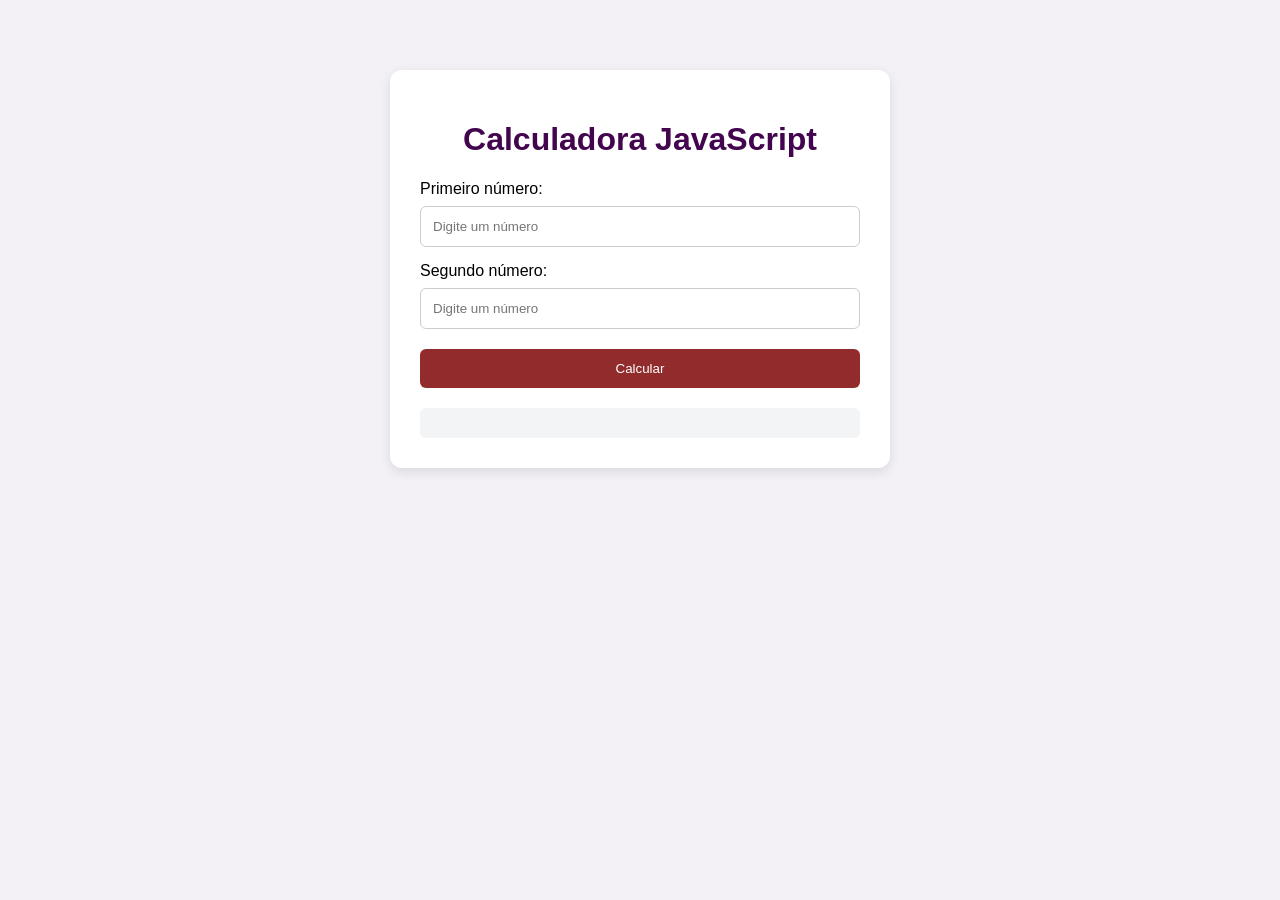
<file: javaScript/javascript_aula1/projeto_c_java/Index.html>
<!DOCTYPE html>
<html lang="pt-BR">
<head>
 <meta charset="UTF-8">
 <meta name="viewport" content="width=device-width, initial-scale=1.0">
 <title>Calculadora JavaScript</title>
 <link rel="stylesheet" href="style.css">
</head>
<body>
 <main class="container">
 <h1>Calculadora JavaScript</h1>
 <label for="numero1">Primeiro número:</label>
 <input type="number" id="numero1" placeholder="Digite um número">
 <label for="numero2">Segundo número:</label>
 <input type="number" id="numero2" placeholder="Digite um número">
 <button id="btnCalcular">Calcular</button>
 <section id="resultado" aria-live="polite">
 <!--Os resultados aparecerão aqui.-->
 </section>
 </main>
 <script src="script.js"></script>
</body>
</html>
</file>
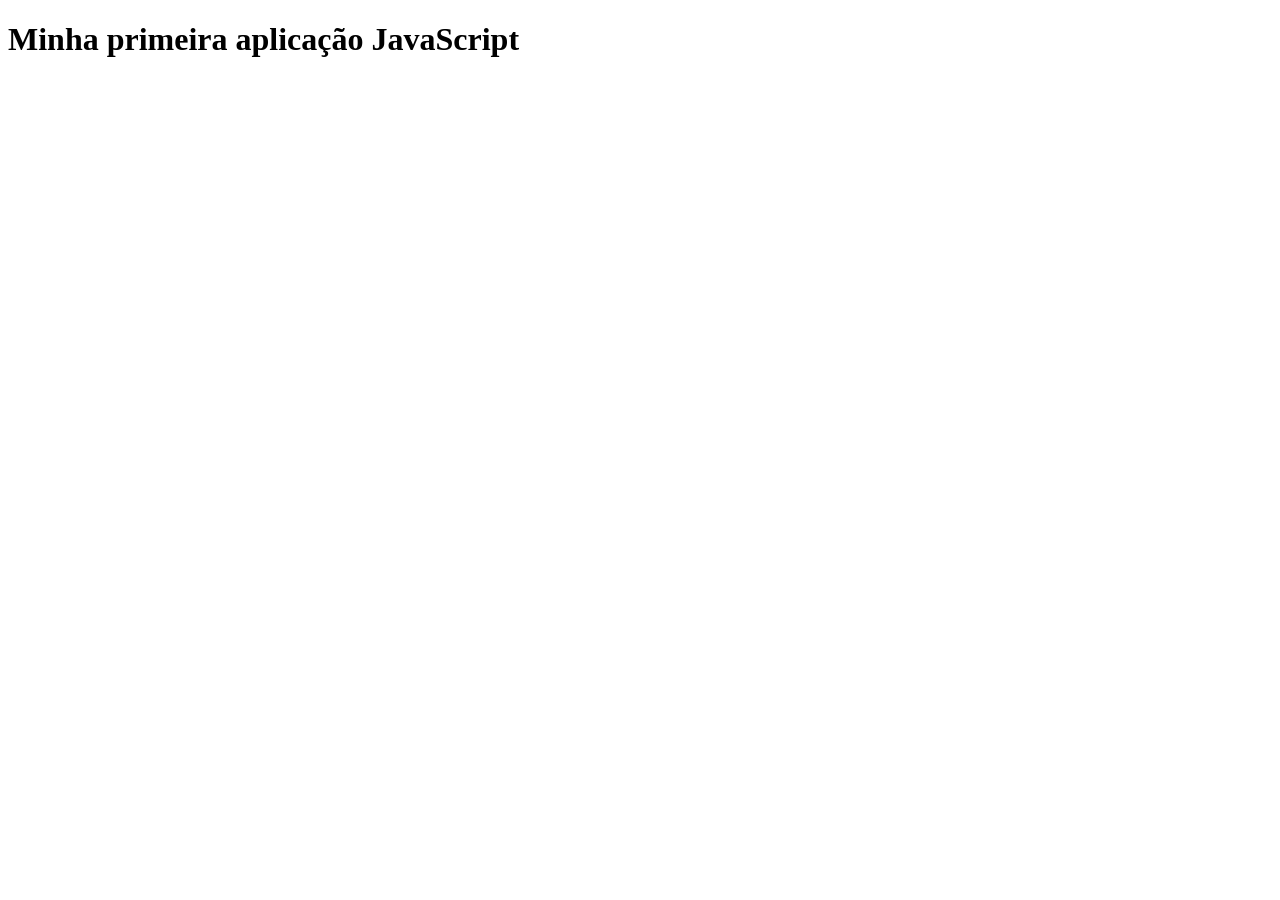
<file: javaScript/javascript_aula1/projeto_c_java1/index.html>
<!DOCTYPE html>
<html lang="pt-BR">
<head>
 <meta charset="UTF-8">
 <meta name="viewport" content="width=device-width, initial-scale=1.0">
 <title>Minha primeira aplicação</title>
</head>
<body>
 <h1>Minha primeira aplicação JavaScript</h1>
 <script src="script.js"></script>
</body>
</html>
</file>
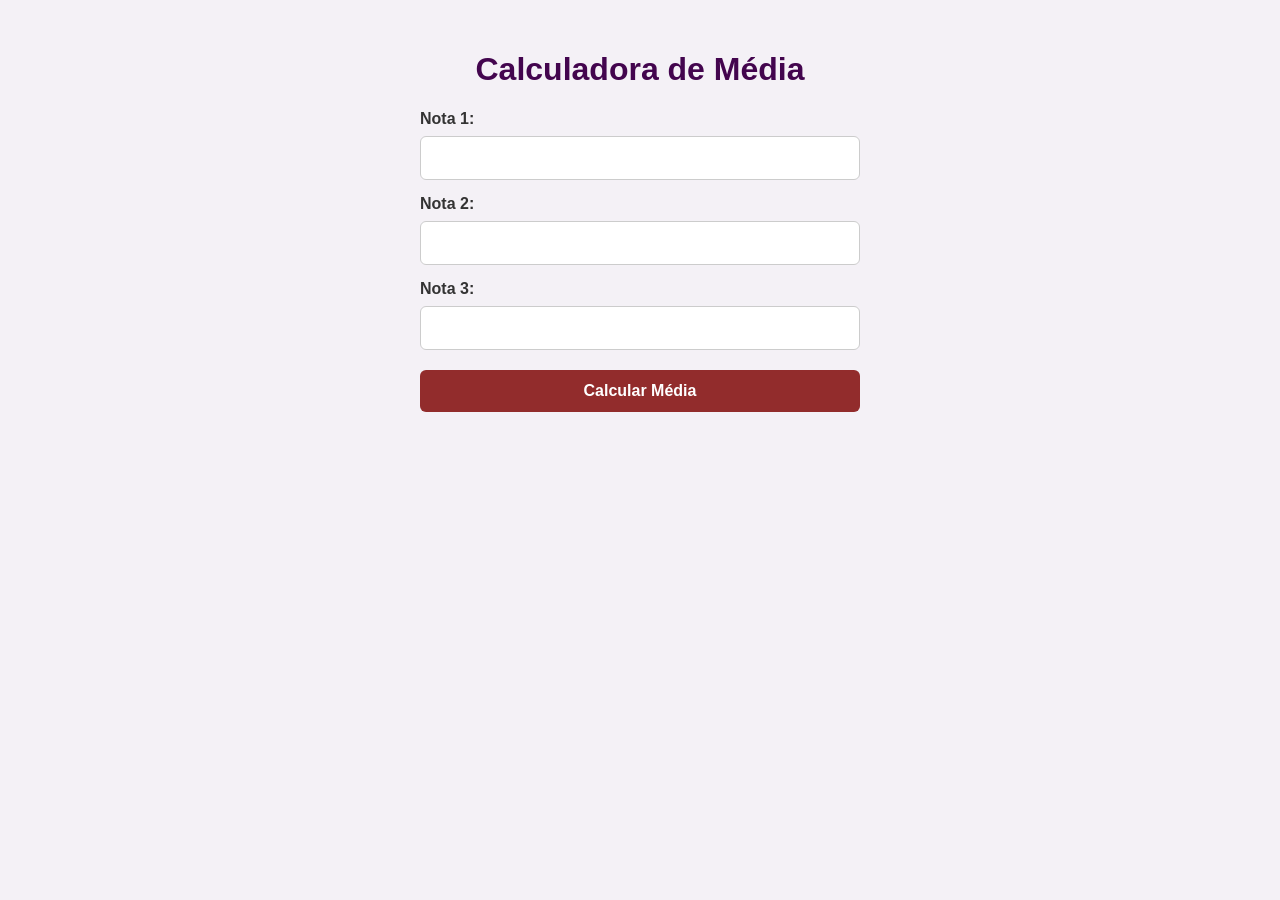
<file: javaScript/javascript_aula1/projeto_c_java2/index.html>
<!DOCTYPE html>
<html lang="pt-BR">
<head>
    <meta charset="UTF-8">
    <meta name="viewport" content="width=device-width, initial-scale=1.0">
    <title>Calculadora de Média</title>
    <!--parte que comunica com css-->
    <link rel="stylesheet" href="style.css">
</head>
<body>

    <div class="card">
        <h1>Calculadora de Média</h1>
        <label for="nota1">Nota 1:</label>
        <input type="number" id="nota1" min="0" max="10" step="0.1">
        <label for="nota2">Nota 2:</label>
        <input type="number" id="nota2" min="0" max="10" step="0.1">
        <label for="nota3">Nota 3:</label>
        <input type="number" id="nota3" min="0" max="10" step="0.1">
        <button id="calcular">Calcular Média</button>
        <div id="resultado" aria-live="polite"></div>
    </div>
    <!--parte que comunica com js-->
    <script src="script.js"></script>
</body>
</html>
</file>
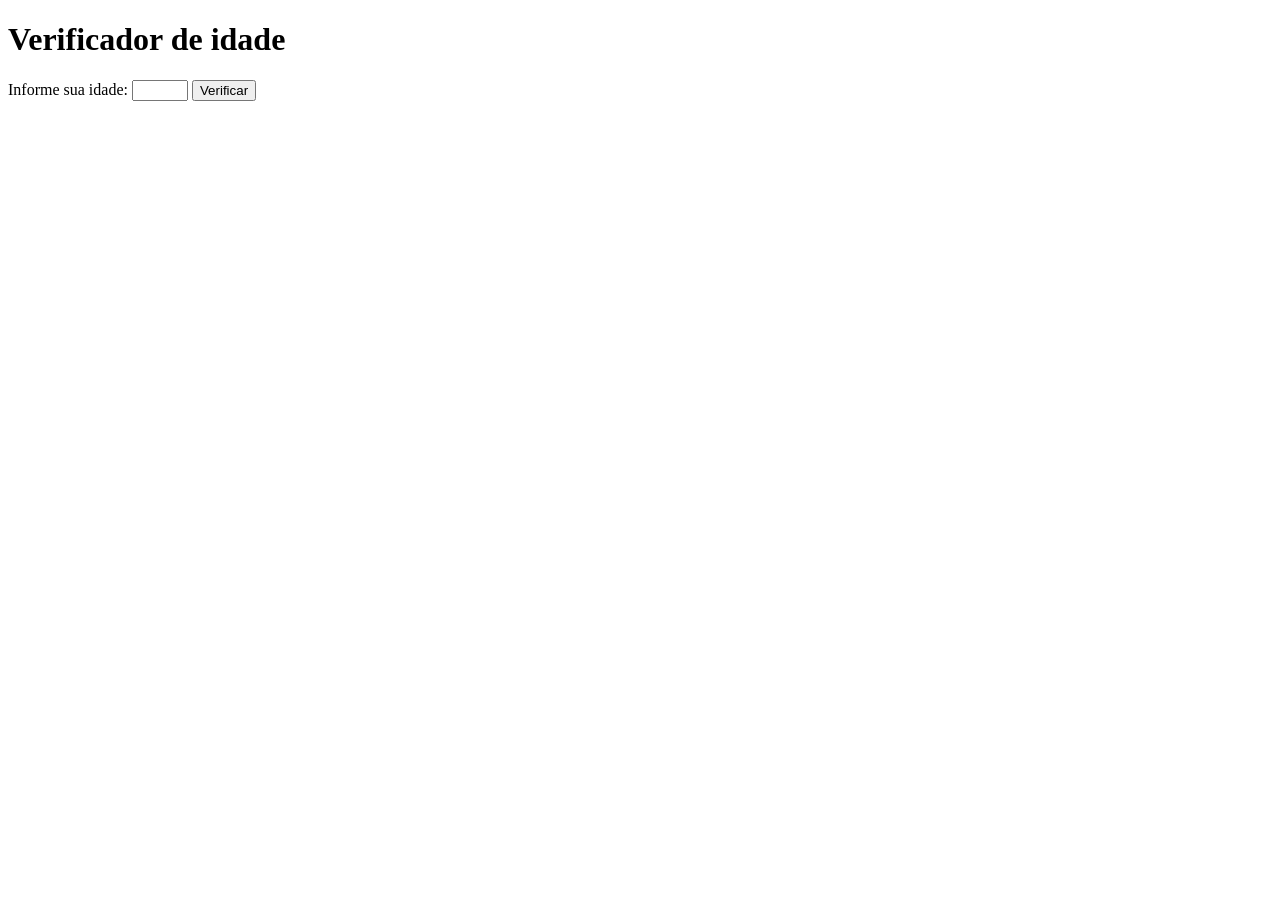
<file: javaScript/javascript_aula2/atividade1/index.html>
<!DOCTYPE html>
<html lang="pt-BR">
<head>
 <meta charset="UTF-8">
 <meta name="viewport" content="width=device-width, initial-scale=1">
 <title>Verificador de idade</title>
 <script src="script.js" defer></script>
</head>
<body>
 <main>
 <h1>Verificador de idade</h1>
 <label for="idade">Informe sua idade:</label>
 <input id="idade" type="number" min="0" max="120" step="1">
 <button id="verificar" type="button">Verificar</button>
 <p id="resultado" role="status" aria-live="polite"></p>
 </main>
</body>
</html>
</file>
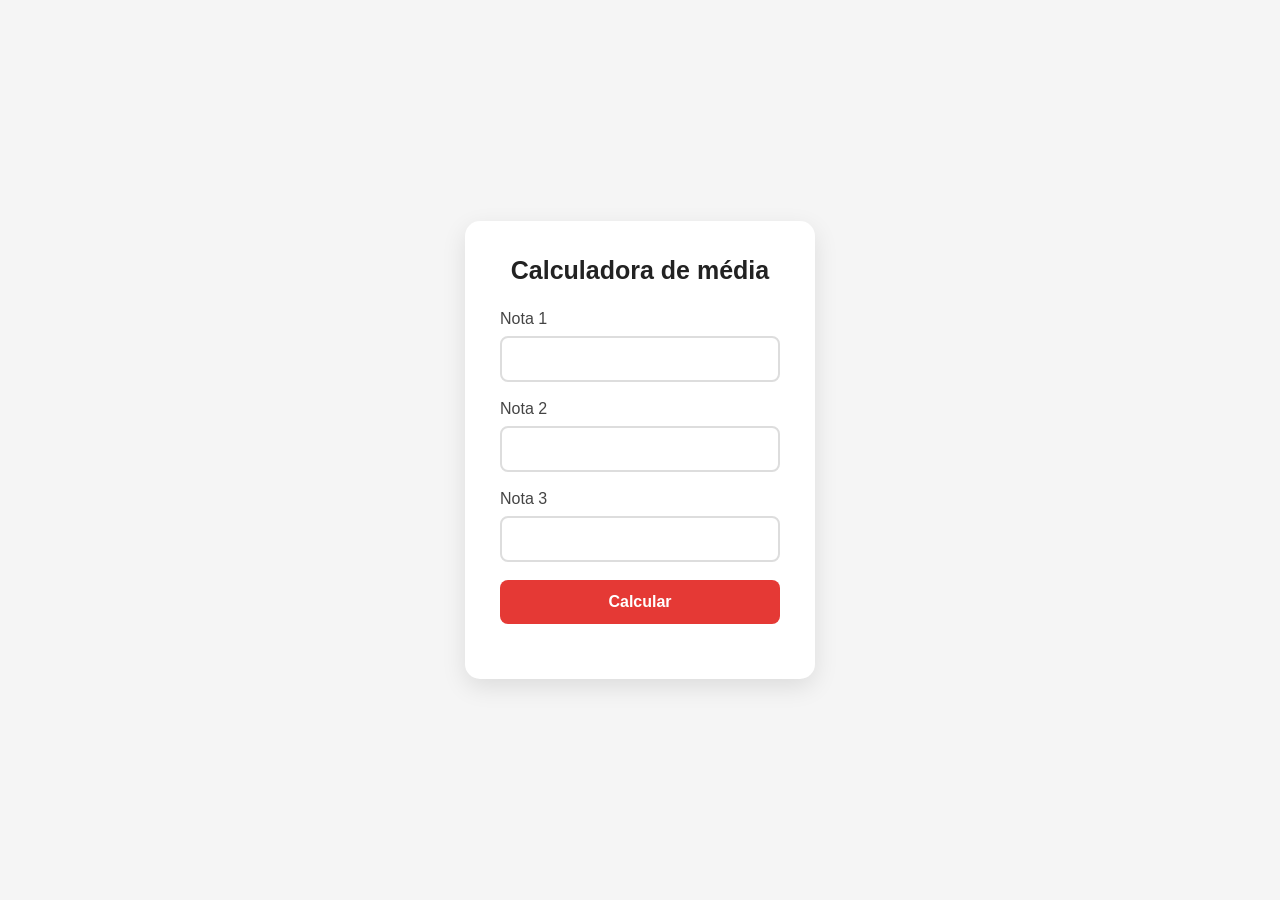
<file: javaScript/javascript_aula2/atividade2/index.html>
<!DOCTYPE html>
<html lang="pt-BR">
<head>
    <meta charset="UTF-8">
    <meta name="viewport" content="width=device-width, initial-scale=1">
    <title>Calculadora de média</title>
    <link rel="stylesheet" href="style.css">
    <script src="script.js" defer></script>
</head>
<body>
    <main>
        <h1>Calculadora de média</h1>

        <label for="n1">Nota 1</label>
        <input id="n1" type="number" min="0" max="10" step="0.1">

        <label for="n2">Nota 2</label>
        <input id="n2" type="number" min="0" max="10" step="0.1">

        <label for="n3">Nota 3</label>
        <input id="n3" type="number" min="0" max="10" step="0.1">

        <button id="calcular" type="button">Calcular</button>

        <p id="resultado" role="status" aria-live="polite"></p>
    </main>
</body>
</html>
</file>
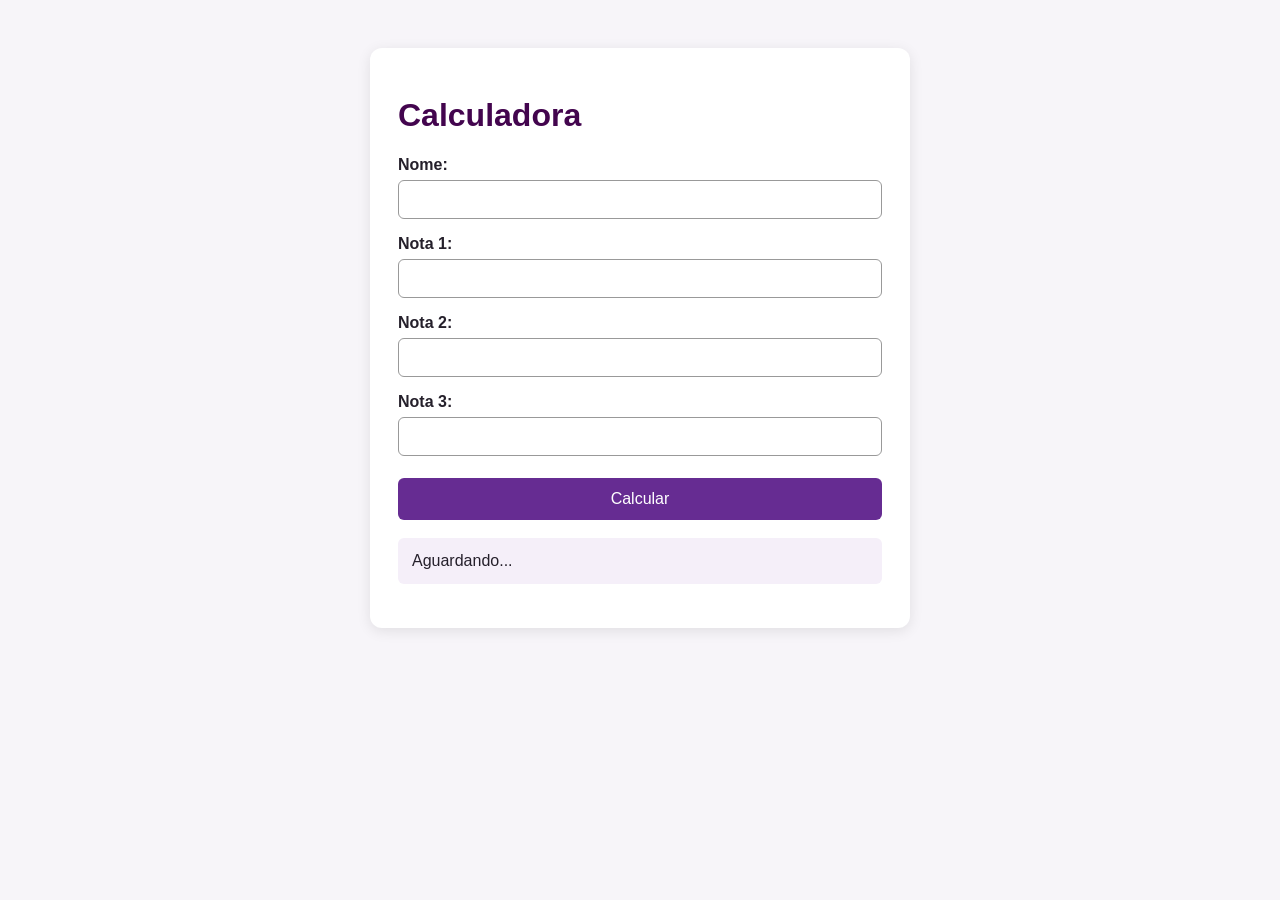
<file: javaScript/javascript_aula3/atividade1/index.html>
<!DOCTYPE html>
<html lang="pt-BR">
<head>
    <meta charset="UTF-8">
    <title>Calculadora</title>
    <link rel="stylesheet" href="style.css">
</head>
<body>
<div class="container">
    <h1 id="titulo">Calculadora</h1>
    <label for="nome">Nome:</label>
    <input id="nome" type="text">
    <label for="nota1">Nota 1:</label>
    <input id="nota1" type="number" min="0" max="10">
    <label for="nota2">Nota 2:</label>
    <input id="nota2" type="number" min="0" max="10">
    <label for="nota3">Nota 3:</label>
    <input id="nota3" type="number" min="0" max="10">
    <button id="calcular" type="button">Calcular</button>
    <p id="resultado" aria-live="polite">Aguardando...</p>
</div>
<script src="script.js"></script>
</body>
</html>
</file>
<file: javaScript/javascript_aula1/projeto_c_java/style.css>
* { box-sizing: border-box; }
body {
 font-family: Arial, sans-serif;
 background: #f4f1f6;
 margin: 0;
 padding: 30px;
}
.container {
 max-width: 500px;
 margin: 40px auto;
 padding: 30px;
 background: white;
 border-radius: 12px;
 box-shadow: 0 4px 12px rgba(0,0,0,.10);
}
h1 { color: #43054e; text-align: center; }
label { display: block; margin-top: 15px; }
input {
 width: 100%; padding: 12px; margin-top: 8px;
 border: 1px solid #ccc; border-radius: 6px;
}
button {
 width: 100%; margin-top: 20px; padding: 12px;
 background: #922c2c; color: white;
 border: 0; border-radius: 6px; cursor: pointer;
}
button:hover { background: #4e0505; }
#resultado {
 margin-top: 20px; padding: 15px;
 background: #f3f4f6; border-radius: 6px;
}
</file>
<file: javaScript/javascript_aula1/projeto_c_java2/style.css>
* {
    box-sizing: border-box;
}

body {
    font-family: Arial, sans-serif;
    background: #f4f1f6;
    margin: 0;
    padding: 30px;
    max-width: 500px;
    margin-left: auto;
    margin-right: auto;
}

h1 {
    color: #43054e;
    text-align: center;
}

label {
    display: block;
    margin-top: 15px;
    color: #333;
    font-weight: bold;
}

input {
    width: 100%;
    padding: 12px;
    margin-top: 8px;
    border: 1px solid #ccc;
    border-radius: 6px;
    font-size: 1rem;
    background: white;
}

input:focus {
    outline: none;
    border-color: #43054e;
}

button {
    width: 100%;
    margin-top: 20px;
    padding: 12px;
    background: #922c2c;
    color: white;
    border: 0;
    border-radius: 6px;
    cursor: pointer;
    font-size: 1rem;
    font-weight: bold;
}

button:hover {
    background: #4e0505;
}

#resultado {
    margin-top: 20px;
    padding: 15px;
    background: #f3f4f6;
    border-radius: 6px;
    text-align: center;
    font-weight: bold;
    display: none; /* Fica oculto até calcular */
}

/* Cores dinâmicas para o JavaScript existente */
#resultado.sucesso {
    display: block;
    background: #e2f0d9;
    color: #385723;
    border: 1px solid #c8e1b8;
}

#resultado.erro {
    display: block;
    background: #fde8e8;
    color: #922c2c;
    border: 1px solid #f8d7da;
}
</file>
<file: javaScript/javascript_aula2/atividade2/style.css>
* {
    margin: 0;
    padding: 0;
    box-sizing: border-box;
}

body {
    font-family: Arial, sans-serif;
    background: #f5f5f5;
    color: #222222;
    min-height: 100vh;
    display: flex;
    justify-content: center;
    align-items: center;
}

main {
    background: #ffffff;
    padding: 35px;
    border-radius: 15px;
    width: 350px;
    box-shadow: 0 8px 25px rgba(0, 0, 0, 0.10);
}

h1 {
    text-align: center;
    margin-bottom: 25px;
    font-size: 25px;
    color: #222222;
}

label {
    display: block;
    margin-bottom: 8px;
    color: #444444;
}

input {
    width: 100%;
    padding: 12px;
    margin-bottom: 18px;
    border: 2px solid #dddddd;
    border-radius: 8px;
    background: #ffffff;
    color: #222222;
    font-size: 16px;
    outline: none;
}

input:focus {
    border-color: #e53935;
}

button {
    width: 100%;
    padding: 13px;
    border: none;
    border-radius: 8px;
    background: #e53935;
    color: #ffffff;
    font-size: 16px;
    font-weight: bold;
    cursor: pointer;
    transition: 0.2s;
}

button:hover {
    background: #c62828;
    transform: translateY(-2px);
}

button:active {
    transform: scale(0.98);
}

#resultado {
    margin-top: 20px;
    text-align: center;
    font-size: 16px;
    font-weight: bold;
    color: #d32f2f;
    line-height: 1.5;
}
</file>
<file: javaScript/javascript_aula3/atividade1/style.css>
* { box-sizing: border-box; }
body {
 margin: 0; padding: 24px;
 background: #f7f5f9;
 font-family: Arial, sans-serif;
 color: #25202b;
}
.container {
 max-width: 540px; margin: 24px auto;
 background: #fff; padding: 28px;
 border-radius: 12px;
 box-shadow: 0 3px 14px #00000018;
}
h1 { color: #43054e; }
label { display: block; margin-top: 16px; font-weight: bold; }
input {
 width: 100%; padding: 11px; margin-top: 6px;
 border: 1px solid #999; border-radius: 6px;
}
button {
 margin-top: 22px; padding: 12px 18px;
 width: 100%; border: 0; border-radius: 6px;
 background: #662c92; color: white;
 font-size: 16px; cursor: pointer;
}
button:hover { background: #43054e; }
button:focus-visible, input:focus-visible {
 outline: 3px solid #ec0089; outline-offset: 2px;
}
#resultado {
 margin-top: 18px; padding: 14px;
 background: #f5eff9; border-radius: 6px;
}
</file>
